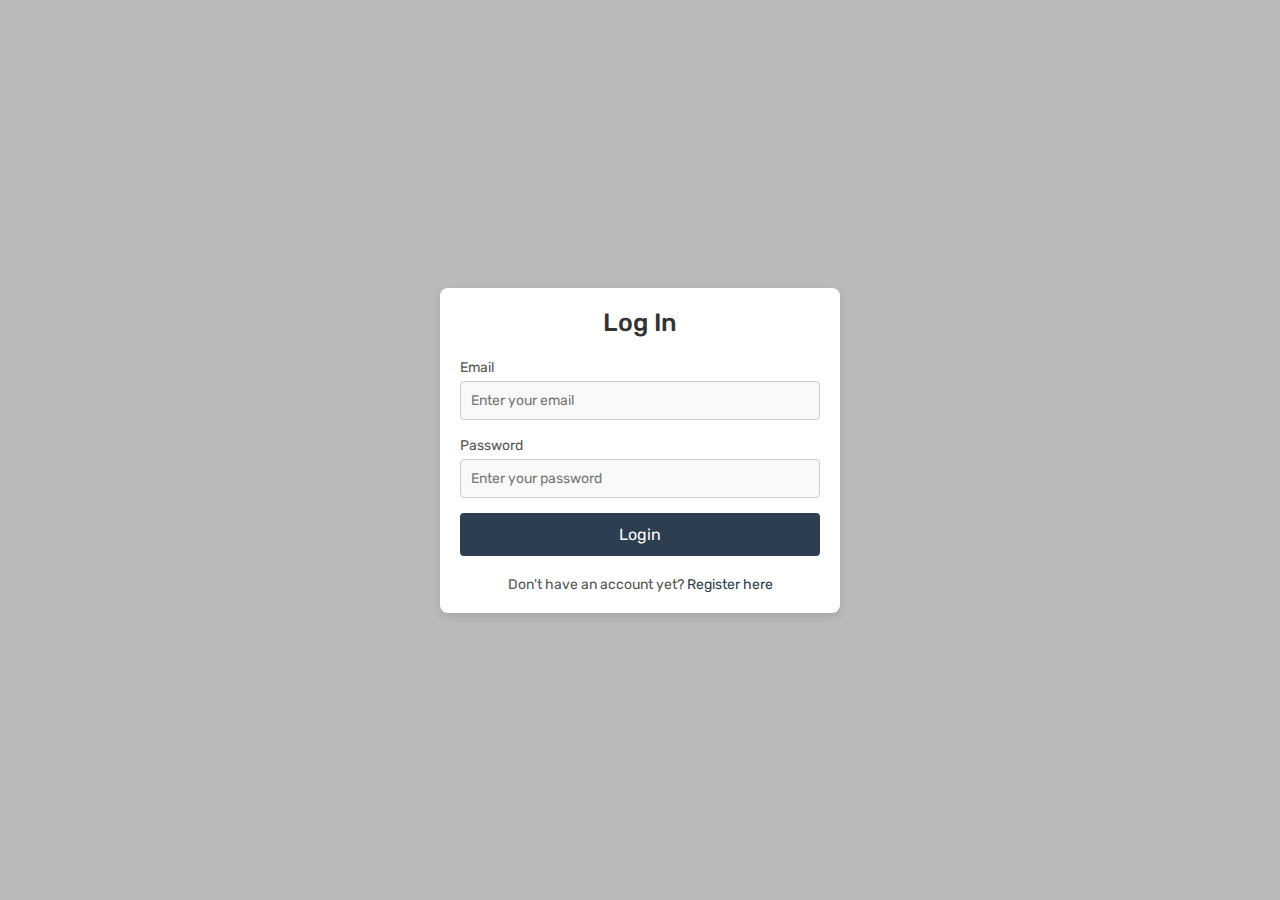
<file: index.html>
<!DOCTYPE html>
<html lang="en">
  <head>
    <meta charset="UTF-8" />
    <meta name="viewport" content="width=device-width, initial-scale=1.0" />
    <link rel="stylesheet" href="../css/style.css" />
    <link rel="icon" href="../image/image2.png" type="image/x-icon" />
    <link rel="preconnect" href="https://fonts.googleapis.com" />
    <link rel="preconnect" href="https://fonts.gstatic.com" crossorigin />
    <link
      href="https://fonts.googleapis.com/css2?family=Bebas+Neue&family=Rubik:ital,wght@0,300..900;1,300..900&display=swap"
      rel="stylesheet"
    />
    <title>Log In</title>
  </head>
  <body>
    <div class="container">
      <div class="box">
        <h2>Log In</h2>
        <form id="loginForm">
          <div class="form-group">
            <label for="loginEmail">Email</label>
            <input
              type="email"
              id="loginEmail"
              placeholder="Enter your email"
              required
            />
          </div>
          <div class="form-group">
            <label for="loginPassword">Password</label>
            <input
              type="password"
              id="loginPassword"
              placeholder="Enter your password"
              required
            />
          </div>
          <button type="submit" class="btn">Login</button>
          <p id="errorMessage" class="error-message"></p>
        </form>
        <p class="register-text">
          Don't have an account yet?
          <a href="../html/register.html">Register here</a>
        </p>
      </div>
    </div>
    <script src="../js/app.js"></script>
  </body>
</html>
</file>
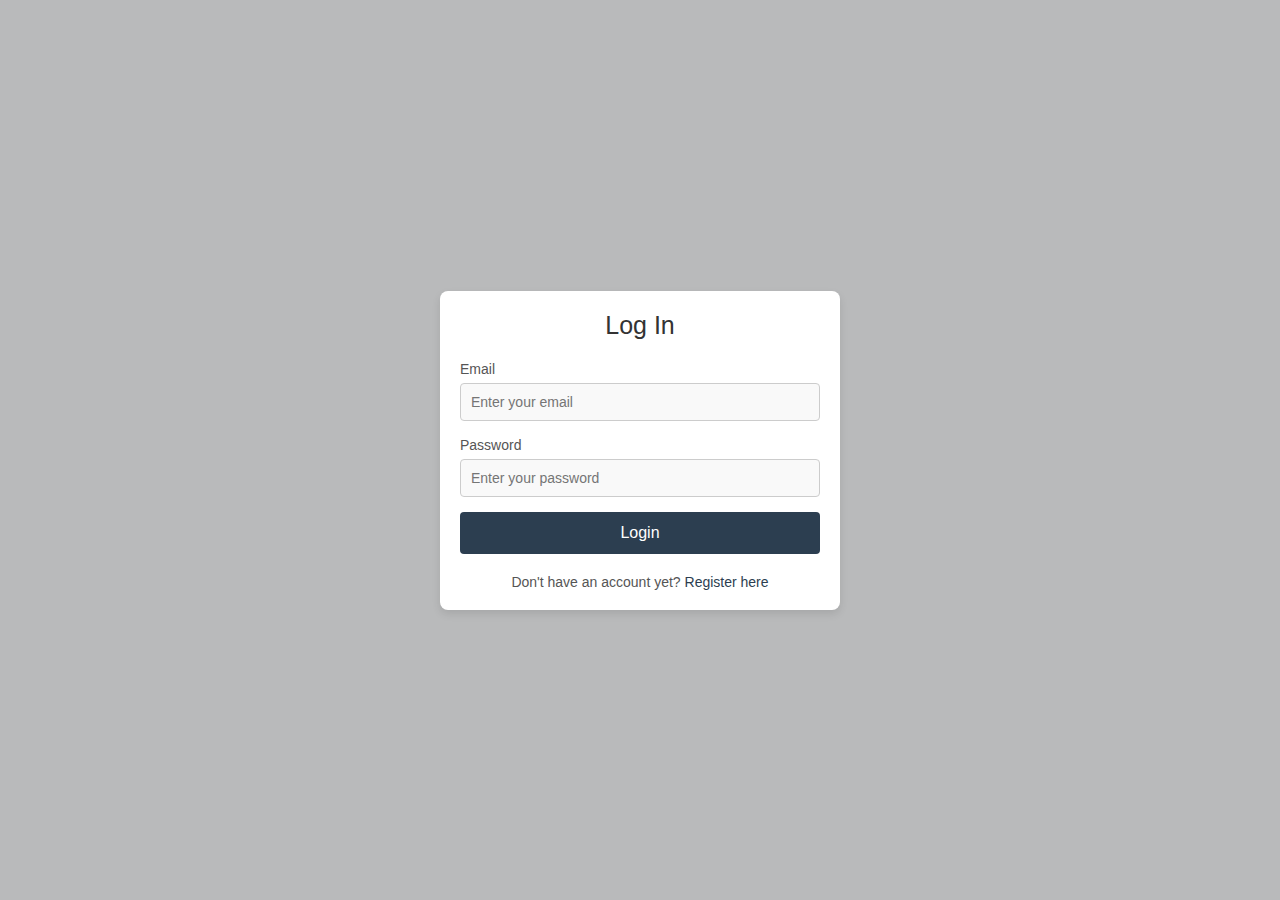
<file: login.html>
<!DOCTYPE html>
<html lang="en">
  <head>
    <meta charset="UTF-8" />
    <meta name="viewport" content="width=device-width, initial-scale=1.0" />
    <link rel="stylesheet" href="../css/style.css" />
    <link rel="icon" href="../image/image2.png" type="image/x-icon" />
    <title>Log In</title>
  </head>
  <body>
    <div class="container">
      <div class="box">
        <h2>Log In</h2>
        <form id="loginForm">
          <div class="form-group">
            <label for="loginEmail">Email</label>
            <input
              type="email"
              id="loginEmail"
              placeholder="Enter your email"
              required
            />
          </div>
          <div class="form-group">
            <label for="loginPassword">Password</label>
            <input
              type="password"
              id="loginPassword"
              placeholder="Enter your password"
              required
            />
          </div>
          <button type="submit" class="btn">Login</button>
          <p id="errorMessage" class="error-message"></p>
        </form>
        <p class="register-text">
          Don't have an account yet?
          <a href="../html/register.html">Register here</a>
        </p>
      </div>
    </div>
    <script src="../js/app.js"></script>
  </body>
</html>
</file>
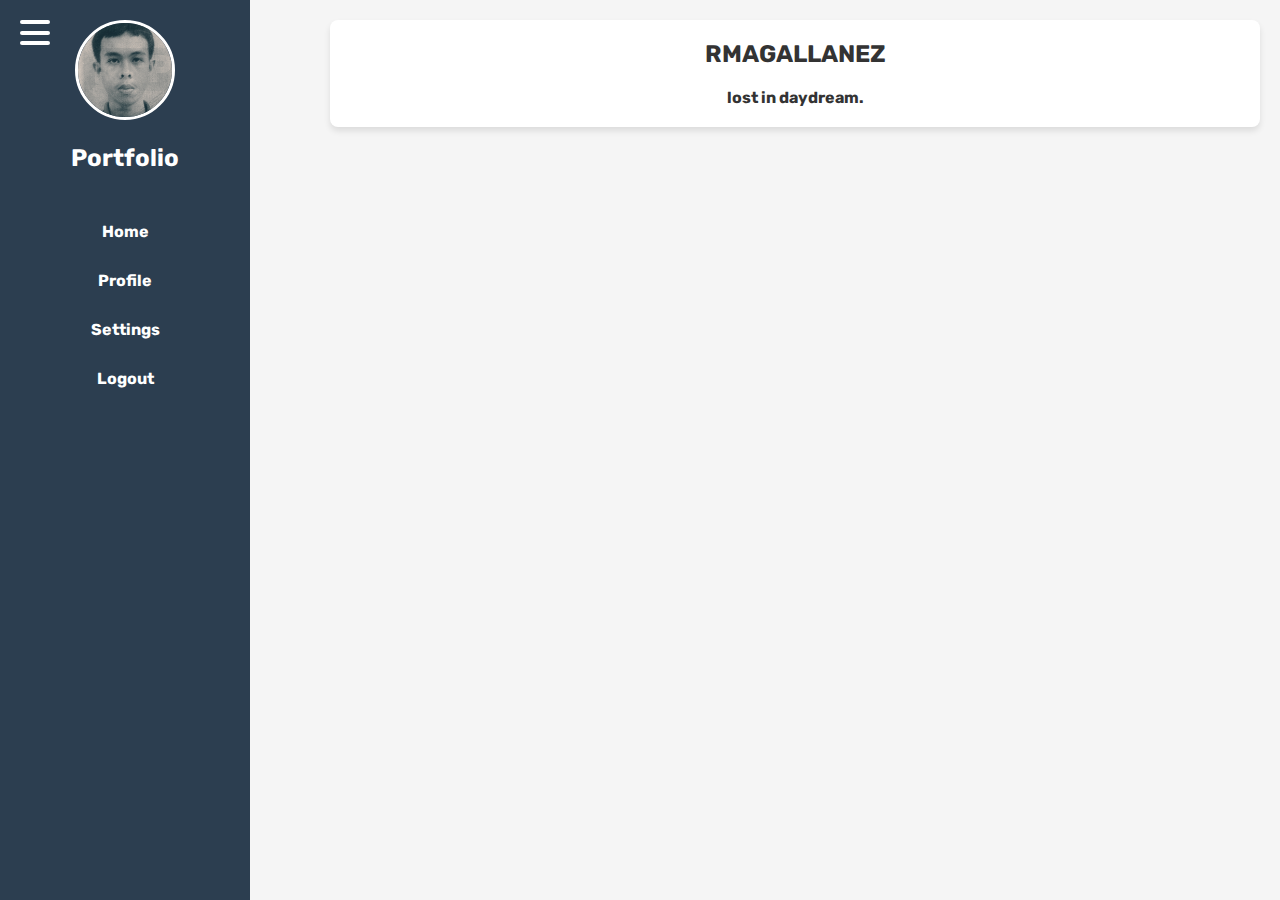
<file: html/dashboard.html>
<!DOCTYPE html>
<html lang="en">
  <head>
    <meta charset="UTF-8" />
    <meta name="viewport" content="width=device-width, initial-scale=1.0" />
    <link rel="stylesheet" href="../css/dashboard.css" />
    <link rel="icon" href="../image/image2.png" type="image/x-icon" />
    <link rel="preconnect" href="https://fonts.googleapis.com" />
    <link rel="preconnect" href="https://fonts.gstatic.com" crossorigin />
    <link
      href="https://fonts.googleapis.com/css2?family=Bebas+Neue&family=Rubik:ital,wght@0,300..900;1,300..900&display=swap"
      rel="stylesheet"
    />
    <title>Dashboard</title>
  </head>
  <body>
    <!-- Burger Button -->
    <button
      type="button"
      onclick="toggleSidebar()"
      id="toggle-btn"
      class="burger-btn"
      aria-label="Toggle sidebar"
    >
      <span class="burger-bar"></span>
      <span class="burger-bar"></span>
      <span class="burger-bar"></span>
    </button>

    <!-- Sidebar -->
    <div class="sidebar" id="sidebar">
      <div class="profile-picture">
        <img
          src="../image/LRM_20240517_192913-01.jpeg"
          alt="Profile Picture"
          id="sidebarProfilePicture"
        />
      </div>
      <h2>Portfolio</h2>
      <ul>
        <li><a href="#" id="homeTab">Home</a></li>
        <li><a href="#" id="profileTab">Profile</a></li>
        <li><a href="#" id="settingsTab">Settings</a></li>
        <li><a href="#" id="logout">Logout</a></li>
      </ul>
    </div>

    <!-- Main Content -->
    <div class="main-content" id="mainContent">
      <div id="content">
        <h2 class="page-title">RMAGALLANEZ</h2>
        <p>lost in daydream.</p>
      </div>
    </div>

    <script src="../js/app.js"></script>
  </body>
</html>
</file>
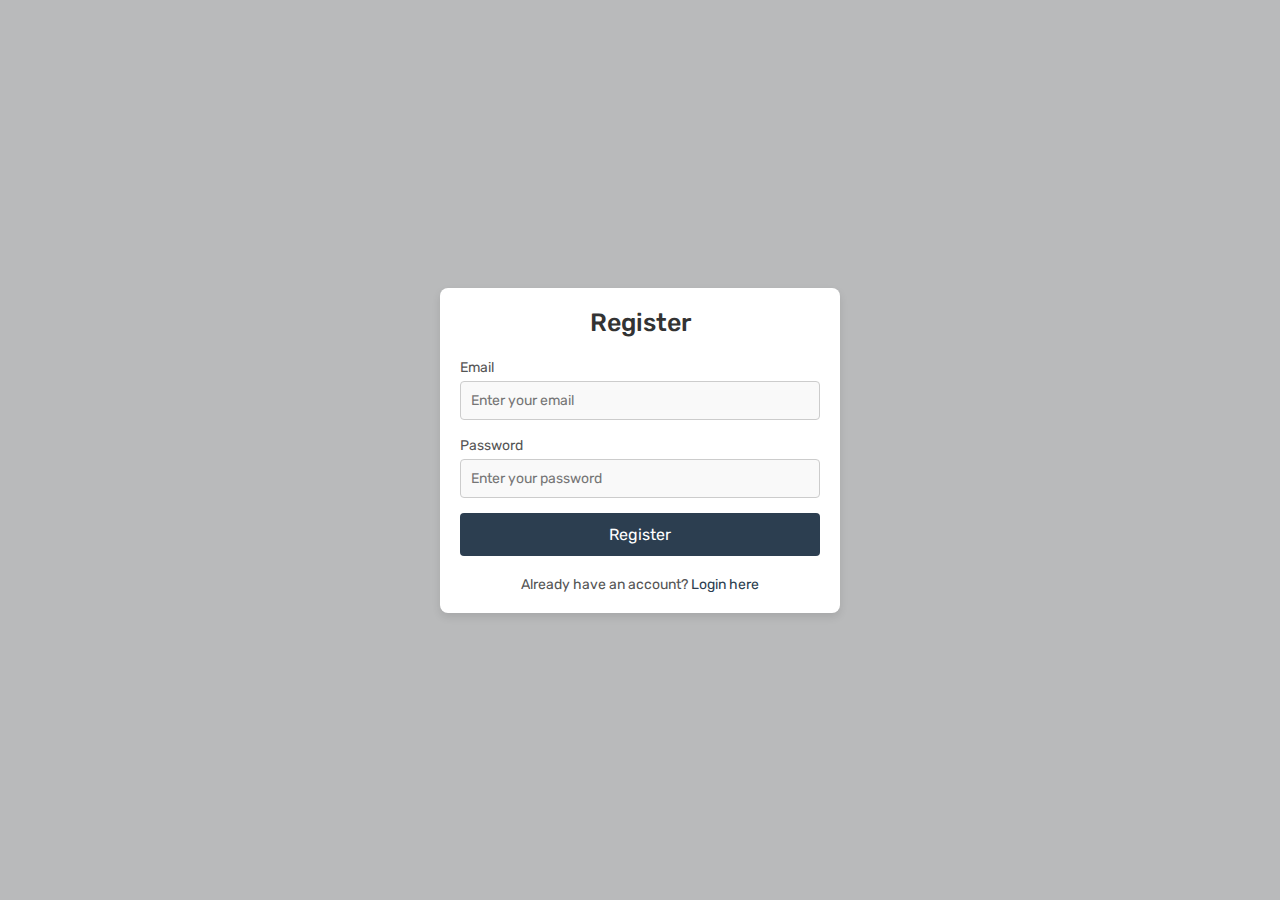
<file: html/register.html>
<!DOCTYPE html>
<html lang="en">
  <head>
    <meta charset="UTF-8" />
    <meta name="viewport" content="width=device-width, initial-scale=1.0" />
    <link rel="stylesheet" href="../css/style.css" />
    <link rel="icon" href="../image/image2.png" type="image/x-icon" />
    <link rel="preconnect" href="https://fonts.googleapis.com" />
    <link rel="preconnect" href="https://fonts.gstatic.com" crossorigin />
    <link
      href="https://fonts.googleapis.com/css2?family=Bebas+Neue&family=Rubik:ital,wght@0,300..900;1,300..900&display=swap"
      rel="stylesheet"
    />
    <title>Register</title>
  </head>
  <body>
    <div class="container">
      <div class="box">
        <h2>Register</h2>
        <form id="registerForm">
          <div class="form-group">
            <label for="registerEmail">Email</label>
            <input
              type="email"
              id="registerEmail"
              placeholder="Enter your email"
              required
            />
          </div>
          <div class="form-group">
            <label for="registerPassword">Password</label>
            <input
              type="password"
              id="registerPassword"
              placeholder="Enter your password"
              required
            />
          </div>
          <button type="submit" class="btn">Register</button>
          <p id="errorMessage" class="error-message"></p>
        </form>
        <p class="register-text">
          Already have an account? <a href="../index.html">Login here</a>
        </p>
      </div>
    </div>
    <script src="../js/app.js"></script>
  </body>
</html>
</file>
<file: css/style.css>
* {
  margin: 0;
  padding: 0;
  box-sizing: border-box;
  font-family: "Rubik", sans-serif;
  font-weight: 400;
  font-style: normal;
}

body {
  background-color: #999b9caf;
  display: flex;
  justify-content: center;
  align-items: center;
  height: 100vh;
  color: #333;
}

.container {
  width: 100%;
  max-width: 400px;
  padding: 20px;
  background-color: #ffffff;
  border-radius: 8px;
  box-shadow: 0 4px 8px rgba(0, 0, 0, 0.1);
}

.box {
  text-align: center;
}

h2 {
  margin-bottom: 20px;
  font-size: 24px;
  color: #333;
  font-size: 25px;
  font-weight: 500;
}

.form-group {
  margin-bottom: 15px;
  text-align: left;
}

label {
  font-size: 14px;
  color: #555;
}

input {
  width: 100%;
  padding: 10px;
  margin-top: 5px;
  border: 1px solid #ccc;
  border-radius: 4px;
  font-size: 14px;
  background-color: #f9f9f9;
}

input:focus {
  outline: none;
  border-color: #4c90e0;
  background-color: #fff;
}

button {
  width: 100%;
  padding: 12px;
  background-color: #2c3e50;
  color: white;
  font-size: 16px;
  border: none;
  border-radius: 4px;
  cursor: pointer;
  transition: background-color 0.3s;
}

button:hover {
  background-color: #2c3e50d1;
}

.error-message {
  color: red;
  font-size: 14px;
  margin-top: 10px;
}

.register-text {
  margin-top: 20px;
  font-size: 14px;
  color: #555;
}

.register-text a {
  color: #2c3e50;
  text-decoration: none;
}

.register-text a:hover {
  text-decoration: underline;
}
</file>
<file: css/dashboard.css>
* {
  margin: 0;
  padding: 0;
  box-sizing: border-box;
  font-family: "Rubik", sans-serif;
  font-weight: 700;
  font-style: normal;
}

body {
  font-family: Arial, sans-serif;
  background-color: #f5f5f5;
  display: flex;
  min-height: 100vh;
  color: #333;
}

.page-title {
  margin-bottom: 20px;
}

.sidebar {
  width: 250px;
  background-color: #2c3e50;
  color: white;
  display: flex;
  flex-direction: column;
  align-items: center;
  padding: 20px 10px;
  height: 100vh;
  position: fixed;
}

.sidebar h2 {
  margin-bottom: 30px;
  font-size: 24px;
  font-weight: bold;
}

.profile-picture img {
  width: 100px;
  height: 100px;
  border-radius: 50%;
  object-fit: cover;
  margin-bottom: 20px;
  border: 3px solid white;
}

.sidebar ul {
  list-style-type: none;
  width: 100%;
}

.sidebar ul li {
  margin: 10px 0;
}

.sidebar ul li a {
  text-decoration: none;
  color: white;
  padding: 10px;
  display: block;
  text-align: center;
  border-radius: 5px;
  transition: background-color 0.3s ease;
}

.sidebar ul li a:hover {
  background-color: #34495e;
}

.main-content {
  margin-left: 250px;
  padding: 20px;
  flex-grow: 1;
}

label {
  text-align: left;
}

#content {
  background-color: white;
  padding: 20px;
  border-radius: 8px;
  box-shadow: 0 4px 6px rgba(0, 0, 0, 0.1);
  margin-left: 60px;
  text-align: center;
}

.profile-picture-container {
  text-align: center;
  margin: 20px 0;
}

.profile-picture-container img {
  width: 120px;
  height: 120px;
  border-radius: 50%;
  object-fit: cover;
  border: 2px solid #ddd;
}

.upload-section {
  margin-top: 20px;
  display: flex;
  justify-content: center;
  flex-direction: column;
  align-items: center;
  line-height: 2;
}

.upload-label {
  display: block;
  margin-bottom: 10px;
}

.upload-input {
  display: block;
  margin-bottom: 10px;
}

.btn {
  display: inline-block;
  padding: 10px 15px;
  background-color: #3498db;
  color: white;
  border: none;
  border-radius: 5px;
  cursor: pointer;
  transition: background-color 0.3s ease;
}

.btn:hover {
  background-color: #2980b9;
}

.settings-form {
  max-width: 400px;
  margin: auto;
}

.form-group {
  margin-bottom: 15px;
}

.btn {
  background-color: #2c3e50;
}

.btn:hover {
  background-color: #2c3e50d1;
}

.form-group label {
  display: block;
  margin-bottom: 5px;
  font-weight: bold;
}

.form-group input {
  width: 100%;
  padding: 10px;
  border: 1px solid #ddd;
  border-radius: 5px;
}

.settings-form .btn {
  width: 100%;
}

.calendar-container iframe {
  border-radius: 8px;
  border: 1px solid #ddd;
  overflow: hidden;
}

@media (max-width: 768px) {
  .sidebar {
    width: 200px;
  }

  .main-content {
    margin-left: 200px;
  }

  .profile-picture img {
    width: 80px;
    height: 80px;
  }
}

.burger-btn {
  background: none;
  border: none;
  display: flex;
  flex-direction: column;
  justify-content: space-between;
  align-items: center;
  width: 30px;
  height: 25px;
  cursor: pointer;
  padding: 0;
  position: fixed;
  top: 20px;
  left: 20px;
  z-index: 9999;
  transition: background-color 0.3s ease;
}

.burger-bar {
  width: 100%;
  height: 4px;
  background-color: white;
  border-radius: 5px;
  transition: transform 0.3s ease, opacity 0.3s ease;
}

.burger-btn.active .burger-bar:nth-child(1) {
  background-color: #2c3e50;
}

.burger-btn.active .burger-bar:nth-child(2) {
  background-color: #2c3e50;
}

.burger-btn.active .burger-bar:nth-child(3) {
  background-color: #2c3e50;
}

.sidebar {
  transition: transform 0.4s ease;
}

.sidebar.open {
  transform: translateX(0);
}

.sidebar.closed {
  transform: translateX(-250px);
}

.main-content {
  transition: margin-left 0.3s ease;
}

.main-content.sidebar-open {
  margin-left: 0;
}

.upload-input {
  display: block;
  width: 100%;
  max-width: 300px;
  padding: 10px;
  font-size: 16px;
  color: #333;
  background-color: #f9f9f9;
  border: 2px solid #2c3e50;
  border-radius: 5px;
  cursor: pointer;
  transition: border-color 0.3s ease, box-shadow 0.3s ease;
}

.upload-input:hover {
  border-color: #2c3e50;
}

.upload-input:focus {
  border-color: #2c3e50;
  box-shadow: #2c3e50;
  outline: none;
}
</file>
